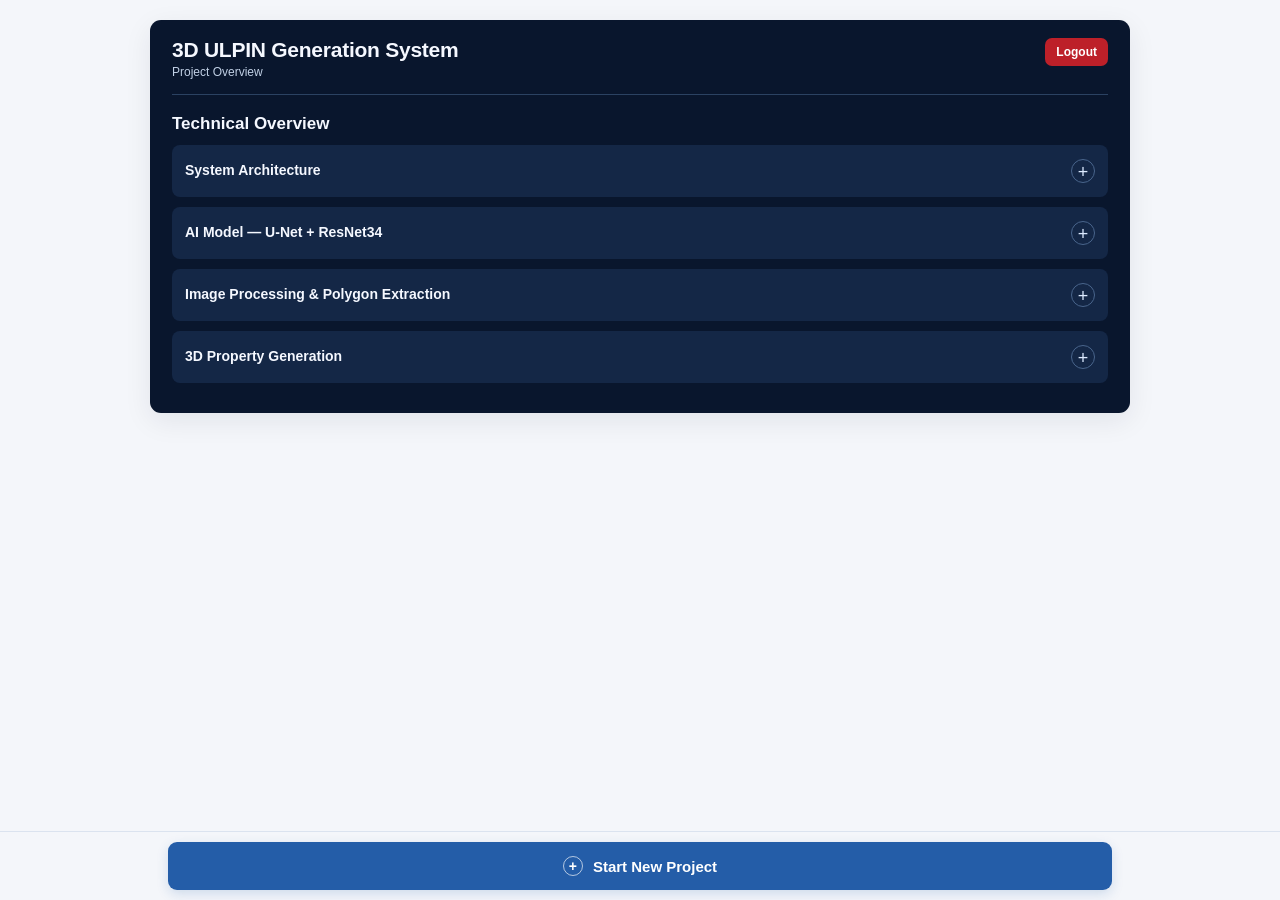
<file: templates/index.html>
<!DOCTYPE html>
<html lang="en">
<head>
  <meta charset="UTF-8">
  <meta name="viewport" content="width=device-width, initial-scale=1.0">
  <title>3D ULPIN Generation System — Project Overview</title>
  <style>
    :root {
      --navy: #09162d;
      --card: #142746;
      --line: #2b4568;
      --blue: #245da8;
      --text: #f5f8ff;
      --muted: #c1d0e5;
    }
    * { box-sizing: border-box; }
    html { scroll-behavior: smooth; }
    body {
      margin: 0;
      padding: 14px 14px 90px;
      background: #f4f6fa;
      color: var(--text);
      font-family: Inter, "Segoe UI", Arial, sans-serif;
    }
    .overview {
      width: min(100%, 980px);
      margin: 0 auto;
      background: var(--navy);
      border-radius: 11px;
      padding: 16px 18px 30px;
      position: relative;
      box-shadow: 0 8px 28px rgba(11, 29, 57, .08);
    }
    .topbar {
      display: flex;
      justify-content: space-between;
      align-items: flex-start;
      gap: 16px;
      padding-bottom: 15px;
      border-bottom: 1px solid #2b4262;
    }
    .brand h1 {
      margin: 0;
      font-size: 20px;
      font-weight: 750;
      letter-spacing: -.25px;
    }
    .brand p {
      margin: 3px 0 0;
      color: var(--muted);
      font-size: 12px;
    }
    .logout {
      display: inline-block;
      background: #bd2029;
      color: white;
      text-decoration: none;
      padding: 7px 11px;
      border-radius: 7px;
      font-size: 12px;
      font-weight: 700;
      transition: background .15s ease;
    }
    .logout:hover { background: #9e1720; }
    .section-title {
      margin: 19px 0 11px;
      font-size: 17px;
      font-weight: 750;
    }
    .overview-list {
      display: grid;
      gap: 10px;
    }
    .info-card {
      background: var(--card);
      border-radius: 8px;
      padding: 12px 10px;
    }
    .info-card h3 {
      margin: 0 0 7px;
      font-size: 14px;
      font-weight: 700;
    }
    .info-card p {
      margin: 0;
      color: var(--muted);
      font-size: 12.5px;
      line-height: 1.55;
    }
    .action-area {
      margin-top: 15px;
      padding-top: 16px;
      border-top: 1px solid #2b4262;
    }
    .new-project {
      display: flex;
      align-items: center;
      justify-content: center;
      gap: 10px;
      width: 100%;
      min-height: 48px;
      padding: 12px 16px;
      border-radius: 9px;
      background: var(--blue);
      color: #fff;
      text-decoration: none;
      font-size: 15px;
      font-weight: 700;
      box-shadow: 0 4px 12px rgba(36, 93, 168, .18);
      transition: background .15s ease, transform .15s ease;
    }
    .new-project:hover {
      background: #1c4e91;
      transform: translateY(-1px);
    }
    .plus {
      width: 20px;
      height: 20px;
      display: inline-grid;
      place-items: center;
      border: 1px solid rgba(255,255,255,.65);
      border-radius: 50%;
      font-size: 14px;
      line-height: 1;
    }
    .sticky-action {
      position: fixed;
      z-index: 20;
      left: 0;
      right: 0;
      bottom: 0;
      padding: 10px 14px max(10px, env(safe-area-inset-bottom));
      background: rgba(244, 246, 250, .96);
      backdrop-filter: blur(8px);
      border-top: 1px solid #dbe3ef;
    }
    .sticky-inner {
      width: min(100%, 944px);
      margin: 0 auto;
    }
    .sticky-inner .new-project { min-height: 48px; }
    .sticky-note {
      margin: 7px 0 0;
      text-align: center;
      color: #63748b;
      font-size: 11px;
    }
    .workflow-note {
      width: min(100%, 980px);
      margin: 18px auto 0;
      color: #52647b;
      font-size: 13px;
      line-height: 1.6;
    }
    @media (min-width: 720px) {
      body { padding-top: 20px; }
      .overview { padding: 18px 22px 30px; }
      .brand h1 { font-size: 21px; }
      .info-card { padding: 13px 12px; }
      .info-card h3 { font-size: 14.5px; }
      .info-card p { font-size: 13px; }
    }
    @media (max-width: 420px) {
      body { padding: 8px 8px 86px; }
      .overview { padding: 14px 12px 26px; }
      .brand h1 { font-size: 17px; }
      .section-title { font-size: 16px; }
      .info-card { padding: 11px 10px; }
      .sticky-action { padding-left: 8px; padding-right: 8px; }
    }

    .info-card { padding: 0; overflow: hidden; }
    .info-card summary {
      list-style: none; cursor: pointer; display: flex; align-items: center;
      justify-content: space-between; gap: 14px; padding: 14px 13px;
      font-size: 14px; font-weight: 700; line-height: 1.4;
    }
    .info-card summary::-webkit-details-marker { display: none; }
    .expand-icon {
      flex: 0 0 24px; width: 24px; height: 24px; display: inline-grid;
      place-items: center; border: 1px solid #49658c; border-radius: 50%;
      color: #dceaff; font-size: 18px; font-weight: 500;
      transition: transform .18s ease, background .18s ease;
    }
    .info-card[open] .expand-icon { transform: rotate(45deg); background: #245da8; }
    .details-content { padding: 0 13px 14px; }
    .details-content p { margin: 0 0 9px; color: var(--muted); font-size: 12.5px; line-height: 1.6; }
    .details-content ul { margin: 0; padding-left: 19px; color: var(--muted); font-size: 12px; line-height: 1.7; }
    .details-content li { padding-left: 2px; margin: 3px 0; }
    .details-content strong { color: #f5f8ff; }

  </style>
</head>
<body>
  <main class="overview">
    <header class="topbar">
      <div class="brand">
        <h1>3D ULPIN Generation System</h1>
        <p>Project Overview</p>
      </div>
      <a class="logout" href="/logout">Logout</a>
    </header>

    <section aria-labelledby="technical-title">
      <h2 class="section-title" id="technical-title">Technical Overview</h2>
      <div class="overview-list">
        <details class="info-card">
          <summary><span>System Architecture</span><span class="expand-icon" aria-hidden="true">+</span></summary>
          <div class="details-content">
            <p>Flask-based web application integrating the user interface, application backend, AI inference, image processing, 3D modeling, and property visualization.</p>
            <ul>
              <li><strong>Frontend:</strong> HTML, CSS, and JavaScript for the dashboard and guided project workflow.</li>
              <li><strong>Application backend:</strong> Python Flask for routing, login sessions, uploads, and processing requests.</li>
              <li><strong>AI processing:</strong> Trained U-Net with a ResNet34 encoder for building footprint segmentation.</li>
              <li><strong>Geospatial processing:</strong> Building-mask processing, footprint polygon extraction, and geometry checks.</li>
              <li><strong>3D generation:</strong> Building geometry, floor-wise modeling, and property-unit records.</li>
              <li><strong>Visualization and output:</strong> Interactive 3D viewer, property details, and property register.</li>
            </ul>
          </div>
        </details>
        <details class="info-card">
          <summary><span>AI Model — U-Net + ResNet34</span><span class="expand-icon" aria-hidden="true">+</span></summary>
          <div class="details-content">
            <p>Deep learning-based building segmentation using a trained U-Net model with a ResNet34 encoder to identify building footprints from aerial or drone imagery.</p>
            <ul>
              <li><strong>Architecture:</strong> U-Net encoder–decoder network with skip connections.</li>
              <li><strong>Encoder:</strong> ResNet34 for hierarchical image-feature extraction.</li>
              <li><strong>Task:</strong> Pixel-level building versus non-building segmentation.</li>
              <li><strong>Inference:</strong> Processes an input image and predicts a building segmentation mask.</li>
              <li><strong>Output:</strong> Building mask passed to the polygon extraction stage.</li>
            </ul>
          </div>
        </details>
        <details class="info-card">
          <summary><span>Image Processing &amp; Polygon Extraction</span><span class="expand-icon" aria-hidden="true">+</span></summary>
          <div class="details-content">
            <p>Converts AI-generated building masks into building footprint polygons and prepares validated geometry for 3D generation.</p>
            <ul>
              <li><strong>Mask processing:</strong> Identifies and prepares building regions from the segmentation mask.</li>
              <li><strong>Contour extraction:</strong> Detects boundaries of individual building regions.</li>
              <li><strong>Polygon generation:</strong> Converts building regions into vector footprint polygons.</li>
              <li><strong>Geometry refinement:</strong> Cleans boundaries and may simplify polygon shapes.</li>
              <li><strong>Validation:</strong> Checks geometry validity and prepares spatial data for the next stage.</li>
              <li><strong>Output:</strong> Building footprint polygons and associated spatial information.</li>
            </ul>
          </div>
        </details>
        <details class="info-card">
          <summary><span>3D Property Generation</span><span class="expand-icon" aria-hidden="true">+</span></summary>
          <div class="details-content">
            <p>Transforms validated building footprints into 3D building representations with floor-wise structures and individual property-unit records.</p>
            <ul>
              <li><strong>Input:</strong> Building footprint polygons and spatial attributes.</li>
              <li><strong>3D geometry:</strong> Extrudes footprints using configured height or floor parameters.</li>
              <li><strong>Floor-wise modeling:</strong> Represents floors using floor count and floor-height settings.</li>
              <li><strong>Property units:</strong> Organizes units by building and floor with associated attributes.</li>
              <li><strong>Prototype identifiers:</strong> Assigns demonstration 3D ULPINs to generated units.</li>
              <li><strong>Output:</strong> 3D building models and property-unit records for visualization.</li>
            </ul>
          </div>
        </details>
      </div>
    </section>

  </main>

  <div class="sticky-action" role="region" aria-label="Project action">
    <div class="sticky-inner">
      <a class="new-project" href="/new-project">
        <span class="plus" aria-hidden="true">+</span>
        Start New Project
      </a>
    </div>
  </div>
</body>
</html>
</file>
